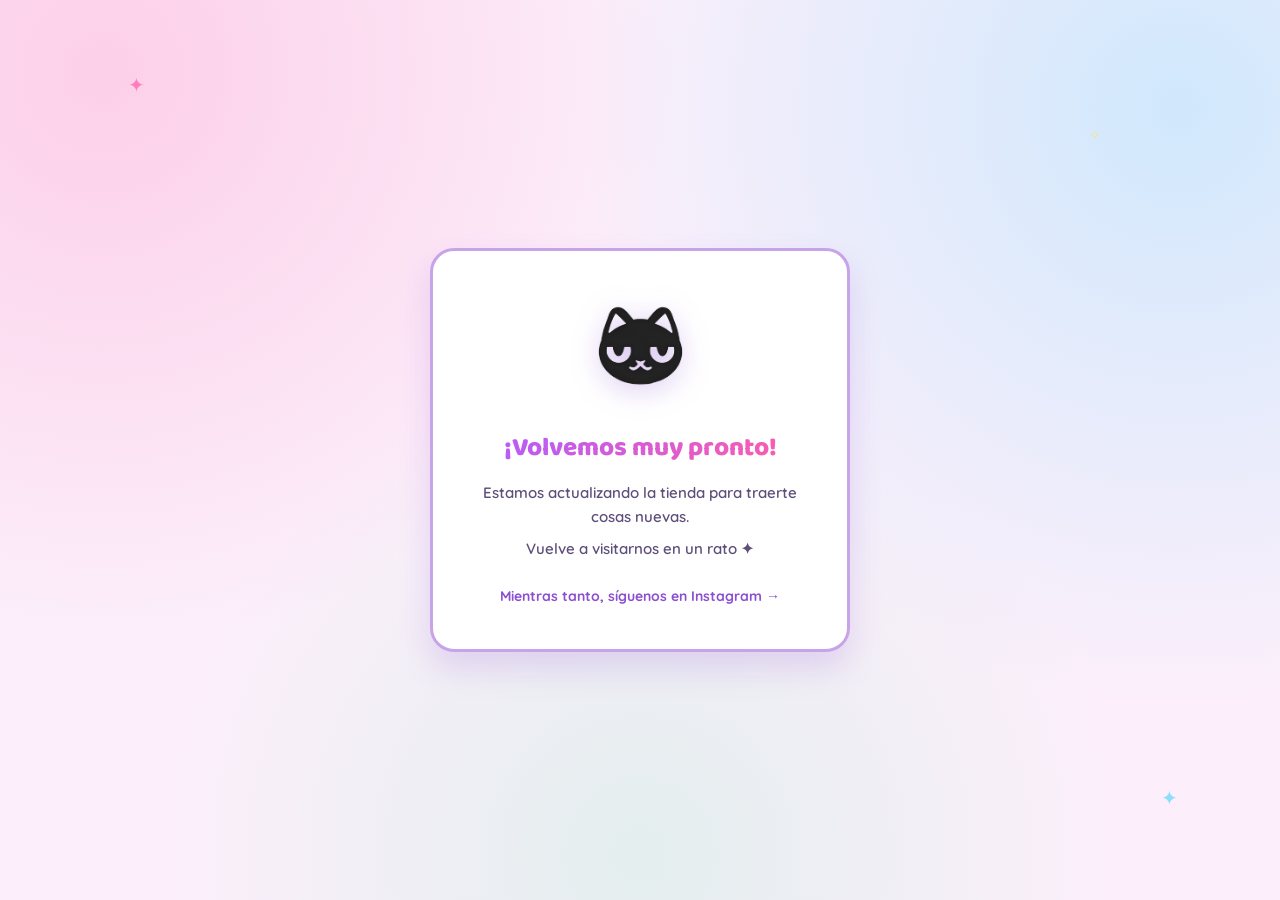
<file: mantenimiento.html>
<!doctype html>
<html lang="es">
<head>
<meta charset="UTF-8">
<meta name="viewport" content="width=device-width, initial-scale=1.0">
<title>NIKKOPPON — Volvemos pronto</title>
<link rel="preconnect" href="https://fonts.googleapis.com">
<link rel="preconnect" href="https://fonts.gstatic.com" crossorigin>
<link href="https://fonts.googleapis.com/css2?family=Baloo+2:wght@600;700;800&family=Quicksand:wght@500;600;700&display=swap" rel="stylesheet">
<link rel="icon" type="image/png" href="logo-nikkoppon2.png">
<style>
  *{box-sizing:border-box;}
  html,body{margin:0;padding:0;height:100%;}
  body{
    display:flex;align-items:center;justify-content:center;
    min-height:100vh;padding:24px;text-align:center;
    background:
      radial-gradient(circle at 8% 8%, rgba(255,93,168,0.22), transparent 40%),
      radial-gradient(circle at 92% 12%, rgba(95,214,255,0.28), transparent 42%),
      radial-gradient(circle at 50% 95%, rgba(155,235,201,0.25), transparent 45%),
      #FCEFFB;
    font-family:'Quicksand',sans-serif;
    color:#211334;
    position:relative;
    overflow:hidden;
  }
  .card{
    background:#FFFFFF;border:3px solid #C7A4E8;border-radius:24px;
    padding:44px 36px;max-width:420px;width:100%;
    box-shadow:0 16px 32px rgba(140,79,209,0.18);
    position:relative;z-index:2;
  }
  .logo{width:110px;height:auto;margin-bottom:18px;filter:drop-shadow(0 6px 14px rgba(140,79,209,0.3));}
  h1{
    font-family:'Baloo 2';font-weight:800;font-size:26px;margin:0 0 12px;
    background:linear-gradient(90deg, #B15CFF, #FF5DA8);
    -webkit-background-clip:text;background-clip:text;color:transparent;
  }
  p{font-size:15px;line-height:1.6;color:#5E4E7A;font-weight:600;margin:0 0 8px;}
  .ig{
    display:inline-flex;align-items:center;gap:8px;margin-top:18px;
    color:#8C4FD1;font-weight:700;text-decoration:none;font-size:14px;
  }
  .ig:hover{text-decoration:underline;}
  .spark{position:absolute;font-size:20px;color:#FF5DA8;opacity:0.7;}
  .s1{top:8%;left:10%;} .s2{bottom:10%;right:8%;color:#5FD6FF;} .s3{top:14%;right:14%;color:#FFE066;font-size:14px;}
</style>
</head>
<body>
  <span class="spark s1">✦</span>
  <span class="spark s2">✦</span>
  <span class="spark s3">✧</span>

  <div class="card">
    <img class="logo" src="logo-nikkoppon.png" alt="logo-nikkoppon.png">
    <h1>¡Volvemos muy pronto!</h1>
    <p>Estamos actualizando la tienda para traerte cosas nuevas.</p>
    <p>Vuelve a visitarnos en un rato ✦</p>
    <a class="ig" href="https://instagram.com/nikkoppon" target="_blank" rel="noopener">Mientras tanto, síguenos en Instagram →</a>
  </div>
</body>
</html>
</file>
